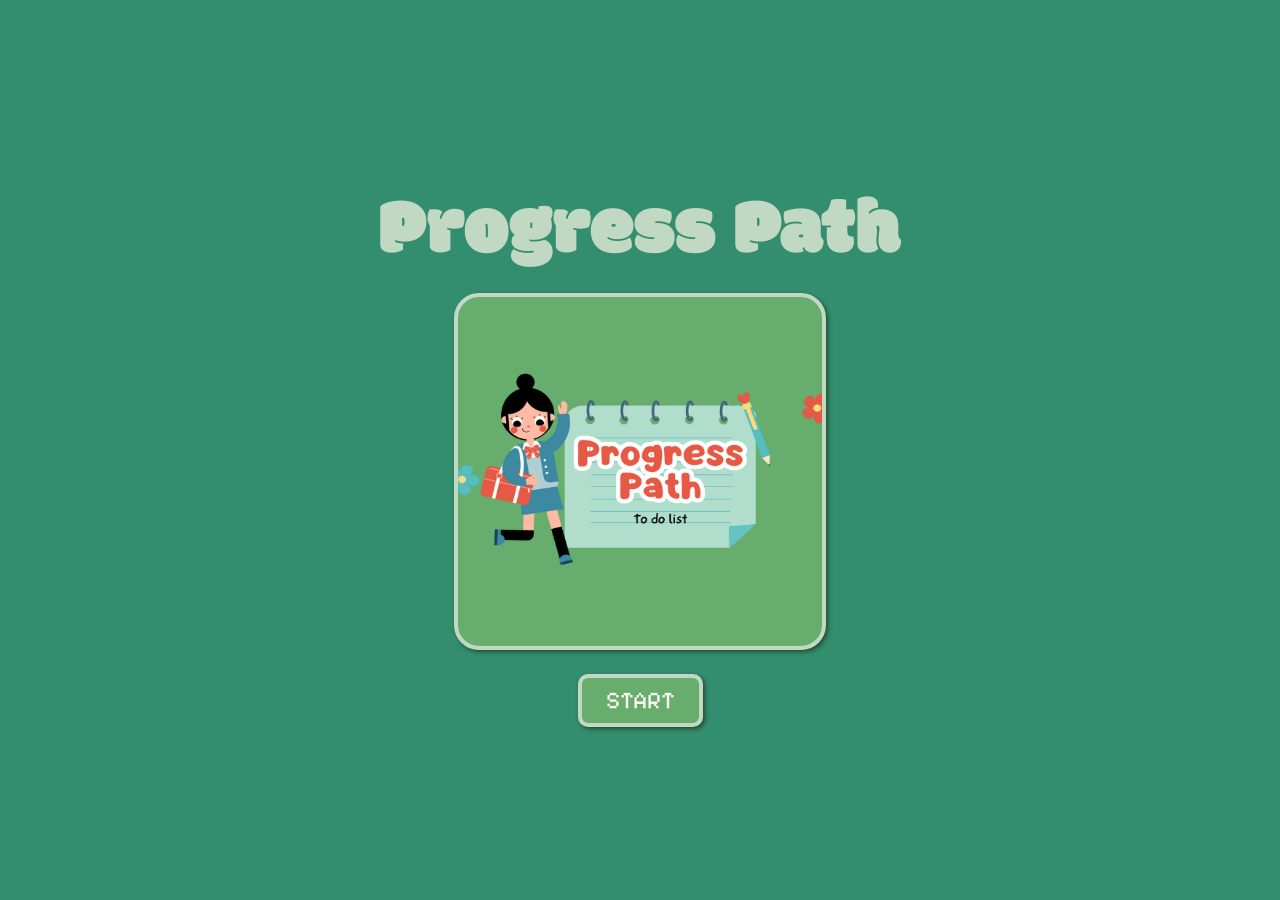
<file: index.html>
<!DOCTYPE html>
<html lang="en">
<head>
    <meta charset="UTF-8">
    <meta name="viewport" content="width=device-width, initial-scale=1.0">

    <link rel="stylesheet" href="styles.css">
    <title>ProgressPath</title>
</head>
<body>
    <div class="mainDiv">
        <h1>Progress Path</h1>

        <div class="center-image">
            <img src="./assets/menu.png" alt="Center image">
        </div>

        <button id="start-btn">START</button>
    </div>
    
    <script>
        const startBtn = document.getElementById("start-btn");
        startBtn.addEventListener("click", () => {
        window.location.href = "dashboard.html";
        });
    </script>
</body>
</html>
</file>
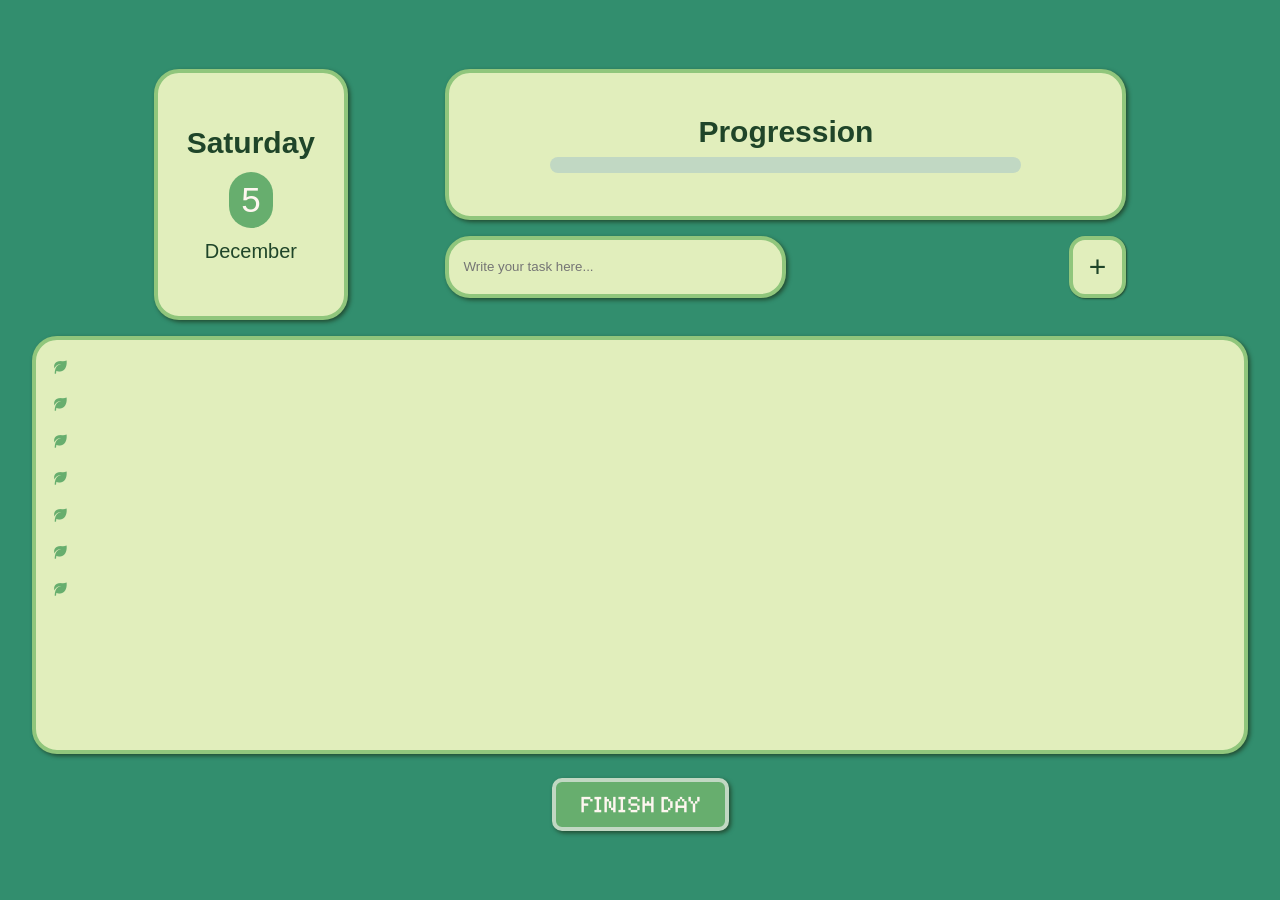
<file: dashboard.html>
<!DOCTYPE html>
<html lang="en">
<head>
    <meta charset="UTF-8">
    <meta name="viewport" content="width=device-width, initial-scale=1.0">

    <link href='https://unpkg.com/boxicons@2.1.4/css/boxicons.min.css' rel='stylesheet'>
    <link rel="stylesheet" href="styles.css">
    
    <title>Progress Path</title>
</head>
<body>
    <div class="dashDiv">
        <div class="top-section">
            <div class="datetime">
                <span id="day"><b></b></span>
                <span id="number"></span>
                <span id="month"><b></b></span>
            </div>

            <div class="right-section">
                <div class="progression">
                    <h3><b>Progression</b></h3>
                    <progress id="progress-bar" value="0" max="100"></progress>
                </div>

                <div class="add-task">
                    <input id="write-task" type="text" size="28" placeholder="Write your task here..." >
                    <button id="add-btn">+</button>
                </div>
            </div>
        </div>

        <div class="bottom-section">
            <p id="task1">
                <i class='bx bxs-leaf'></i>
                <span id="text-task-1"><b></b></span>
            </p>

            <p id="task2">
                <i class='bx bxs-leaf'></i>
                <span id="text-task-2"><b></b></span>
            </p>

            <p id="task3">
                <i class='bx bxs-leaf'></i>
                <span id="text-task-3"><b></b></span>
            </p>

            <p id="task4">
                <i class='bx bxs-leaf'></i>
                <span id="text-task-4"><b></b></span>
            </p>

            <p id="task5">
                <i class='bx bxs-leaf'></i>
                <span id="text-task-5"><b></b></span>
            </p>

            <p id="task6">
                <i class='bx bxs-leaf'></i>
                <span id="text-task-6"><b></b></span>
            </p>

            <p id="task7">
                <i class='bx bxs-leaf'></i>
                <span id="text-task-7"><b></b></span>
            </p>

        </div>
        <button id="finish-btn">FINISH DAY</button>
    </div>
    
    <script src="dashboard.js"></script>
</body>
</html>
</file>
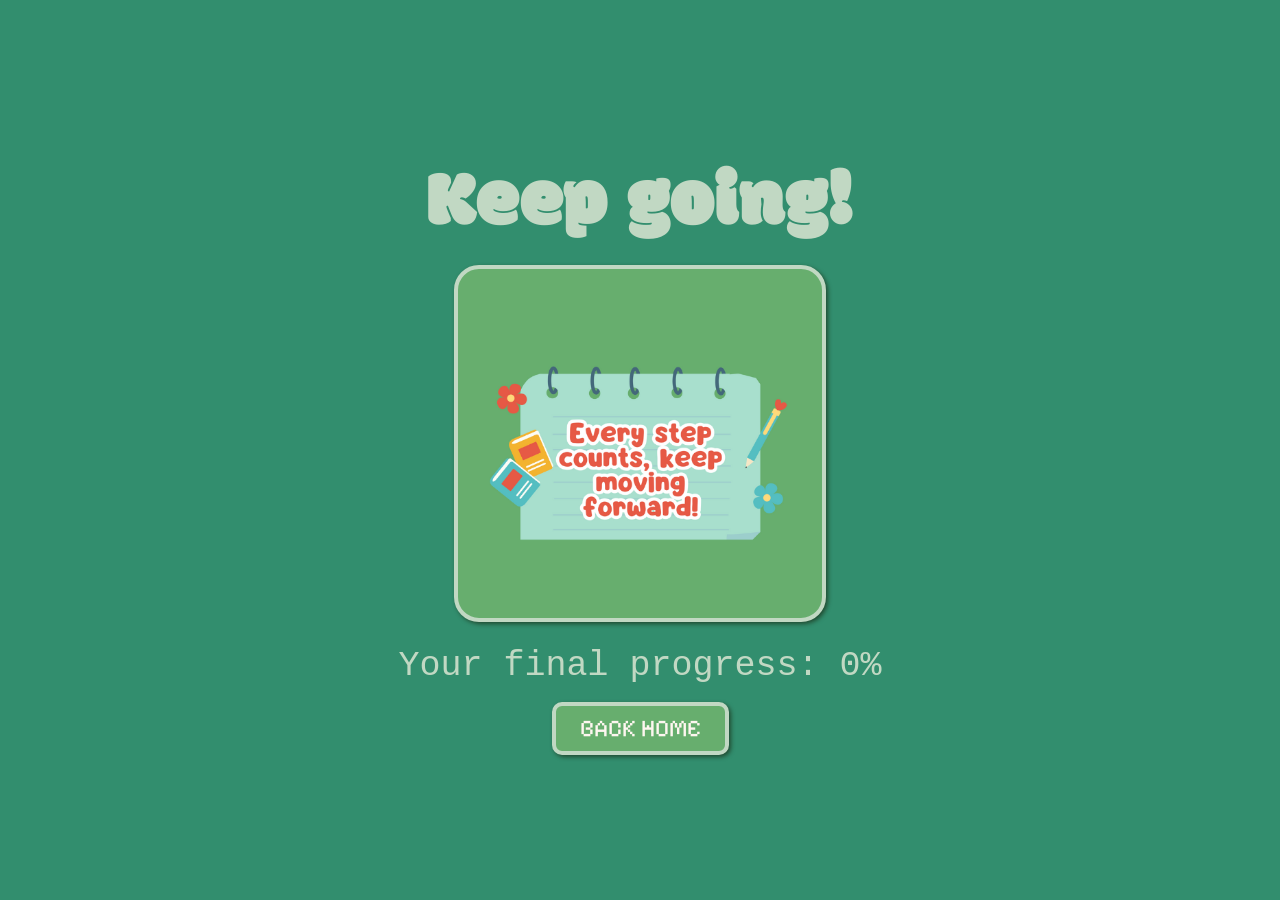
<file: finishDay.html>
<!DOCTYPE html>
<html lang="en">
<head>
    <meta charset="UTF-8">
    <meta name="viewport" content="width=device-width, initial-scale=1.0">

    <link rel="stylesheet" href="styles.css">
    <title>Progress Path</title>
</head>
<body>
    <div class="finalDiv">
        <h1 id="final-title"></h1>

        <div class="center-image">
            <img src="./assets/FinishGood.png" alt="Center image" id="successTasks" hidden>
            <img src="./assets/FinishMid.png" alt="Center image" id="unsuccessTasks" hidden>
        </div>

        <span id="conclusion"></span>

        <button id="restart-btn">BACK HOME</button>
    </div>
    
    <script src="finishDay.js">
        const restartBtn = document.getElementById("restart-btn");
        restartBtn.addEventListener("click", () => {
            window.location.href = "index.html"; 
        });
    </script>
</body>
</html>
</file>
<file: styles.css>
@import url('https://fonts.googleapis.com/css2?family=Modak&display=swap');
@import url('https://fonts.googleapis.com/css2?family=Pixelify+Sans:wght@400..700&display=swap');

* {
    margin: 0;
    padding: 0;
    box-sizing: border-box;
}

body {
    background-color: #328E6E;
}

/*------ HOME PAGE ------*/

.mainDiv {
    display: flex;
    flex-direction: column;
    width: 100vw;
    height: 100vh;
    justify-content: center;
    align-items: center;
}

.mainDiv h1 {
    font-family: 'Modak';
    font-weight: 400;
    font-size: 80px;
    color: #C1D8C3;
}

.mainDiv .center-image {
    width: 372px;
    height: 357px;
    border: 4px solid #C1D8C3;
    border-radius: 25px;
    background-color: #67AE6E;
    margin-bottom: 24px;
    box-shadow: 2px 2px 4px rgba(21, 30, 8, 0.6);
}

.mainDiv .center-image img {
    width: 364px;
    height: 343px;
    border-radius: 25px;
    align-items: center;
}

#start-btn {
    font-family: 'Pixelify Sans';
    font-size: 24px;
    color: #FEF6F0;
    background-color: #67AE6E;
    border: 4px solid #C1D8C3;
    border-radius: 10px;
    padding: 8px 24px;
    box-shadow: 2px 2px 4px rgba(21, 30, 8, 0.6);
}
#start-btn:hover {
    transform: scale(1.1) perspective(1px);
    transition: 0.3 ease;
    cursor: pointer;
}

/*------ DASHBOARD ------*/

.dashDiv {
    display: flex;
    flex-direction: column;
    width: 100vw;
    height: 100vh;
    justify-content: center;
    align-items: center;
    padding: 32px;
}

.top-section {
    width: 80%;
    height: 30%;
    display: flex;
    justify-content: space-between;
    margin-bottom: 16px;
}

.datetime {
    width: 20%;
    height: 100%;
    background-color: #E1EEBC;
    border: 4px solid #90C67C;
    border-radius: 25px;
    box-shadow: 2px 2px 4px rgba(21, 30, 8, 0.6);
    text-align: center;
    justify-content: center;
    align-items: center;
    display: flex;
    flex-direction: column;
    gap: 12px;
}
#day {
    font-family: Helvetica, Arial, sans-serif;
    font-size: 30px;
    font-weight: 600;
    color: #1F4529;
}
#number {
    font-family: Helvetica, Arial, sans-serif;
    font-size: 35px;
    color: #FEF6F0;
    background-color: #67AE6E;
    padding: 8px 12px;
    border-radius: 50px;
}
#month {
    font-family: Helvetica, Arial, sans-serif;
    font-size: 20px;
    color: #1F4529;
}

.right-section {
    width: 70%;
    height: 100%;
    display: flex;
    flex-direction: column;  
}

.progression {
    height: 60%;
    background-color: #E1EEBC;
    border: 4px solid #90C67C;
    border-radius: 25px;
    box-shadow: 2px 2px 4px rgba(21, 30, 8, 0.6);
    text-align: center;
    justify-content: center;
    align-items: center;
    display: flex;
    flex-direction: column;
}
.progression h3 {
    font-family: Helvetica, Arial, sans-serif;
    font-size: 30px;
    margin-bottom: 8px;
    font-weight: 600;
    color: #1F4529;
}
#progress-bar {
    appearance: none;
    height: 16px;
    width: 70%;
    border-radius: 10px;
}
#progress-bar::-webkit-progress-bar {
    background-color: #C1D8C3;
    border-radius: 10px;
}
#progress-bar::-webkit-progress-value {
    background-color: #67AE6E;
    border-radius: 10px;
    transition: width 0.5s ease-in-out;
}

.add-task {
    display: flex;
    flex-direction: row;
    margin-top: 16px;
    justify-content: space-between;
}
.add-task input {
    outline: none;
    border: none;
    padding: 14px;
    border-radius: 50px;
    width: 50%;
    background-color: #E1EEBC;
    border: 4px solid #90C67C;
    border-radius: 25px;
    box-shadow: 2px 2px 4px rgba(21, 30, 8, 0.6);
}
.add-task button {
    font-size: 30px;
    color: #1F4529;
    background-color: #E1EEBC;
    border: 4px solid #90C67C;
    box-shadow: 1px 1px 2px rgba(21, 30, 8, 0.6);
    padding: 10px 16px;
    border-radius: 16px;
}
#add-btn {
    cursor: pointer;
}

.bottom-section {
    display: flex;
    flex-direction: column;
    width: 100%;
    height: 50%;
    background-color: #E1EEBC;
    border: 4px solid #90C67C;
    border-radius: 25px;
    box-shadow: 2px 2px 4px rgba(21, 30, 8, 0.6);
    margin-bottom: 24px;
    padding: 16px;
    gap: 14px;
}
.bottom-section .bx {
    color: #67AE6E;
    margin-right: 16px;
}
.bottom-section p span {
    font-family: Helvetica, Arial, sans-serif;
    color: #1F4529;
    cursor: pointer;
    font-size: 20px;
}

#finish-btn {
    font-family: 'Pixelify Sans';
    font-size: 24px;
    color: #FEF6F0;
    background-color: #67AE6E;
    border: 4px solid #C1D8C3;
    border-radius: 10px;
    padding: 8px 24px;
    box-shadow: 2px 2px 4px rgba(21, 30, 8, 0.6);
}
#finish-btn:hover {
    transform: scale(1.1) perspective(1px);
    transition: 0.3 ease;
    cursor: pointer;
}

/*------ CONCLUSION ------*/

.finalDiv {
    display: flex;
    flex-direction: column;
    width: 100vw;
    height: 100vh;
    justify-content: center;
    align-items: center;
    padding: 32px;
}

#final-title {
    font-family: 'Modak';
    font-weight: 400;
    font-size: 80px;
    color: #C1D8C3;
}

.finalDiv .center-image {
    display: flex;
    justify-content: center;  /* Horizontally center the image */
    align-items: center;      /* Vertically center the image */
    width: 372px;
    height: 357px;
    border: 4px solid #C1D8C3;
    border-radius: 25px;
    background-color: #67AE6E;
    margin-bottom: 24px;
    box-shadow: 2px 2px 4px rgba(21, 30, 8, 0.6);
}

/* Ensure the image takes up an appropriate size within the container */
.finalDiv .center-image img {
    width: 364px;
    height: 343px;
    border-radius: 25px;
    align-items: center;
    object-fit: contain; /* Preserve the aspect ratio of the image */
}

#conclusion {
    font-family: Courier, monospace;
    font-size: 35px;
    margin-bottom: 16px;
    color: #C1D8C3;
}

#restart-btn {
    font-family: 'Pixelify Sans';
    font-size: 24px;
    color: #FEF6F0;
    background-color: #67AE6E;
    border: 4px solid #C1D8C3;
    border-radius: 10px;
    padding: 8px 24px;
    box-shadow: 2px 2px 4px rgba(21, 30, 8, 0.6);
}
#restart-btn:hover {
    transform: scale(1.1) perspective(1px);
    transition: 0.3 ease;
    cursor: pointer;
}

.done {
    text-decoration: line-through; /* Crosses out text */
    color: #97A085; /* Optional: Change color to indicate completion */
    transition: 0.2s ease-in-out; /* Smooth effect */
}

.hidden {
    display: none !important;
}

.show {
    display: block !important;
}
</file>
